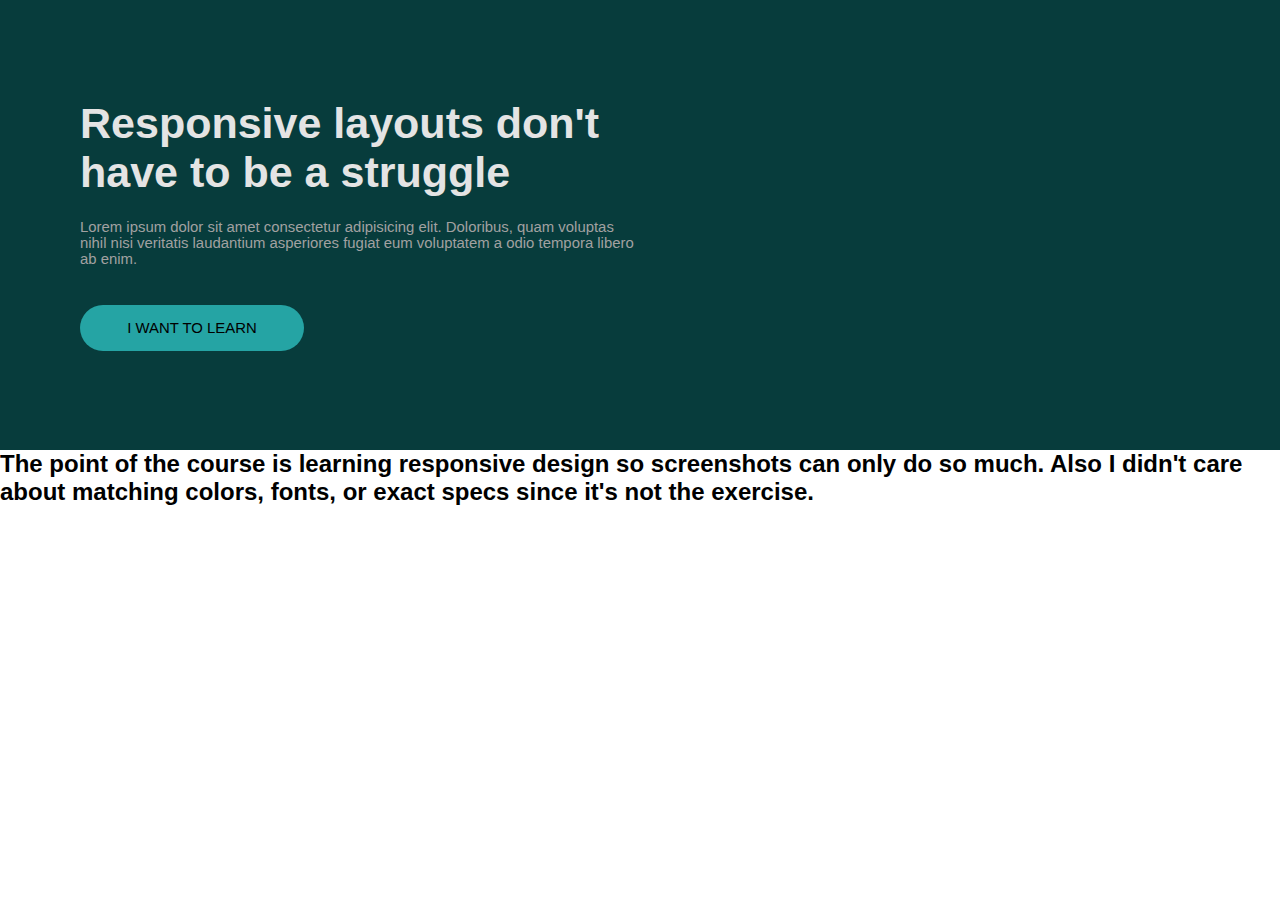
<file: challenge-3/index.html>
<!DOCTYPE html>
<html lang="en">
<head>
  <meta charset="UTF-8">
  <meta http-equiv="X-UA-Compatible" content="IE=edge">
  <meta name="viewport" content="width=device-width, initial-scale=1.0">
  <link rel="stylesheet" href="./styles.css">
  <title>Kevin Powell - Conquering Responsive Layouts challenge #3</title>
</head>
<body>
  <div class="title-container">
    <h1 class="title-header">Responsive layouts don't have to be a struggle</h1>
    <p class="title-text">Lorem ipsum dolor sit amet consectetur adipisicing elit. Doloribus, quam voluptas nihil nisi veritatis laudantium asperiores fugiat eum voluptatem a odio tempora libero ab enim.</p>
    <a href="#" class="title-link">I WANT TO LEARN</a>
  </div>
  <h2>The point of the course is learning responsive design so screenshots can only do so much. Also I didn't care about matching colors, fonts, or exact specs since it's not the exercise.</h2> 
</body>
</html>
</file>
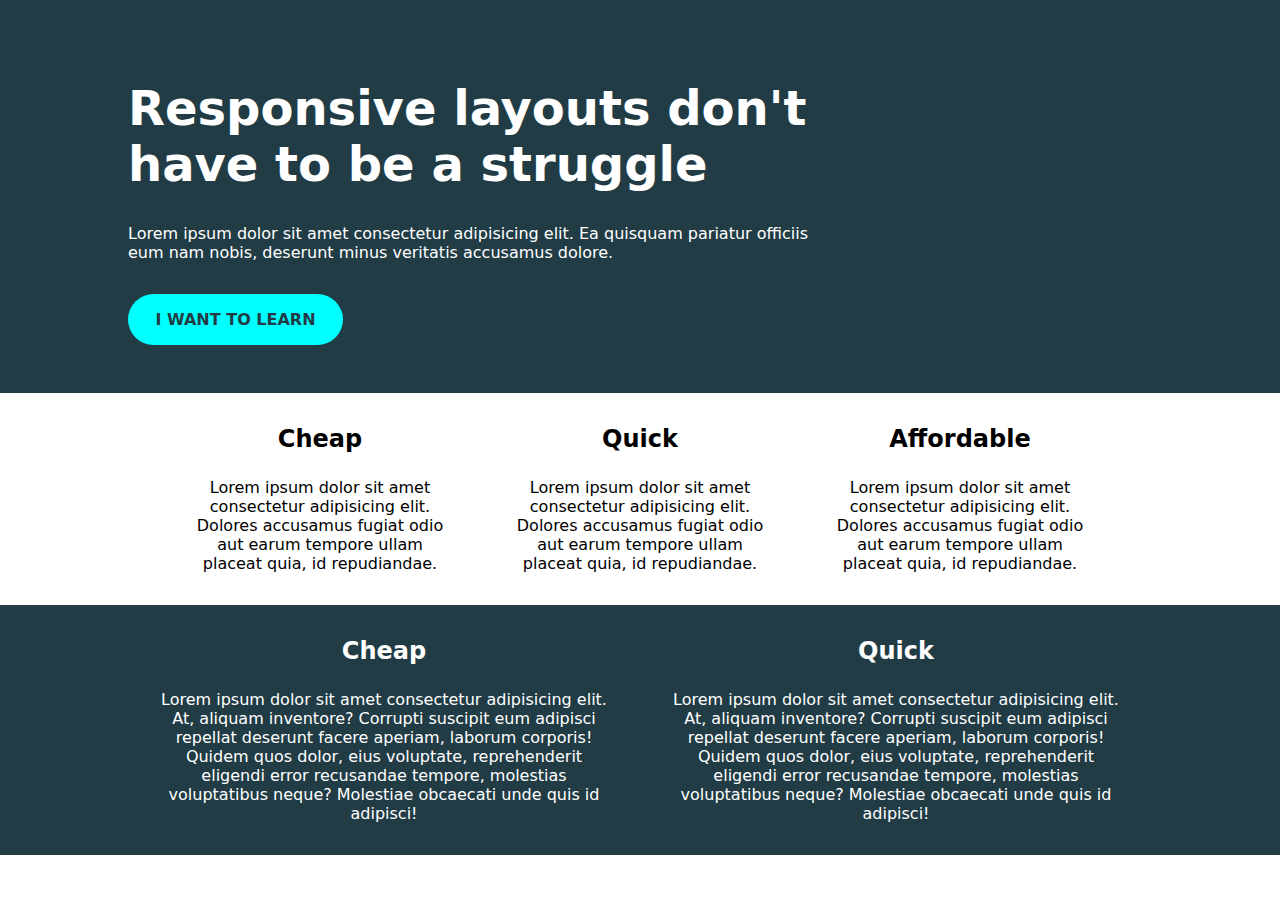
<file: challenge-4/index.html>
<!DOCTYPE html>
<html lang="en">
<head>
  <meta charset="UTF-8">
  <meta http-equiv="X-UA-Compatible" content="IE=edge">
  <meta name="viewport" content="width=device-width, initial-scale=1.0">
  <link rel="stylesheet" href="./styles.css">
  <title>Kevin Powell - Conquering Responsive Layouts - challenge #4</title>
</head>
<body>
  <!-- Hero Section -->
  <div class="hero">
    <div class="container">
      <div class="hero-text">
        <h1>Responsive layouts don't have to be a struggle</h1>
        <p>Lorem ipsum dolor sit amet consectetur adipisicing elit. Ea quisquam pariatur officiis eum nam nobis, deserunt minus veritatis accusamus dolore.</p>
        <a href="#" class="btn">I WANT TO LEARN</a>
      </div>
    </div>
  </div>
  <!-- 3 flex columns -->
  <div class="container">
    <div class="row">
      <div class="col">
        <h2>Cheap</h2>
        <p>Lorem ipsum dolor sit amet consectetur adipisicing elit. Dolores accusamus fugiat odio aut earum tempore ullam placeat quia, id repudiandae.</p>
      </div>
      <div class="col">
        <h2>Quick</h2>
        <p>Lorem ipsum dolor sit amet consectetur adipisicing elit. Dolores accusamus fugiat odio aut earum tempore ullam placeat quia, id repudiandae.</p>
      </div>
      <div class="col">
        <h2>Affordable</h2>
        <p>Lorem ipsum dolor sit amet consectetur adipisicing elit. Dolores accusamus fugiat odio aut earum tempore ullam placeat quia, id repudiandae.</p>
      </div>
    </div>
  </div>
  <!--2 flex columns -->
  <div class="flex-container">
    <div class="cards-container">
      <div class="card">
        <h2>Cheap</h2>
        <p>Lorem ipsum dolor sit amet consectetur adipisicing elit. At, aliquam inventore? Corrupti suscipit eum adipisci repellat deserunt facere aperiam, laborum corporis! Quidem quos dolor, eius voluptate, reprehenderit eligendi error recusandae tempore, molestias voluptatibus neque? Molestiae obcaecati unde quis id adipisci!</p>
      </div>
      <div class="card">
        <h2>Quick</h2>
        <p>Lorem ipsum dolor sit amet consectetur adipisicing elit. At, aliquam inventore? Corrupti suscipit eum adipisci repellat deserunt facere aperiam, laborum corporis! Quidem quos dolor, eius voluptate, reprehenderit eligendi error recusandae tempore, molestias voluptatibus neque? Molestiae obcaecati unde quis id adipisci!</p>
      </div>
    </div>    
  </div>
  
</body>
</html>
</file>
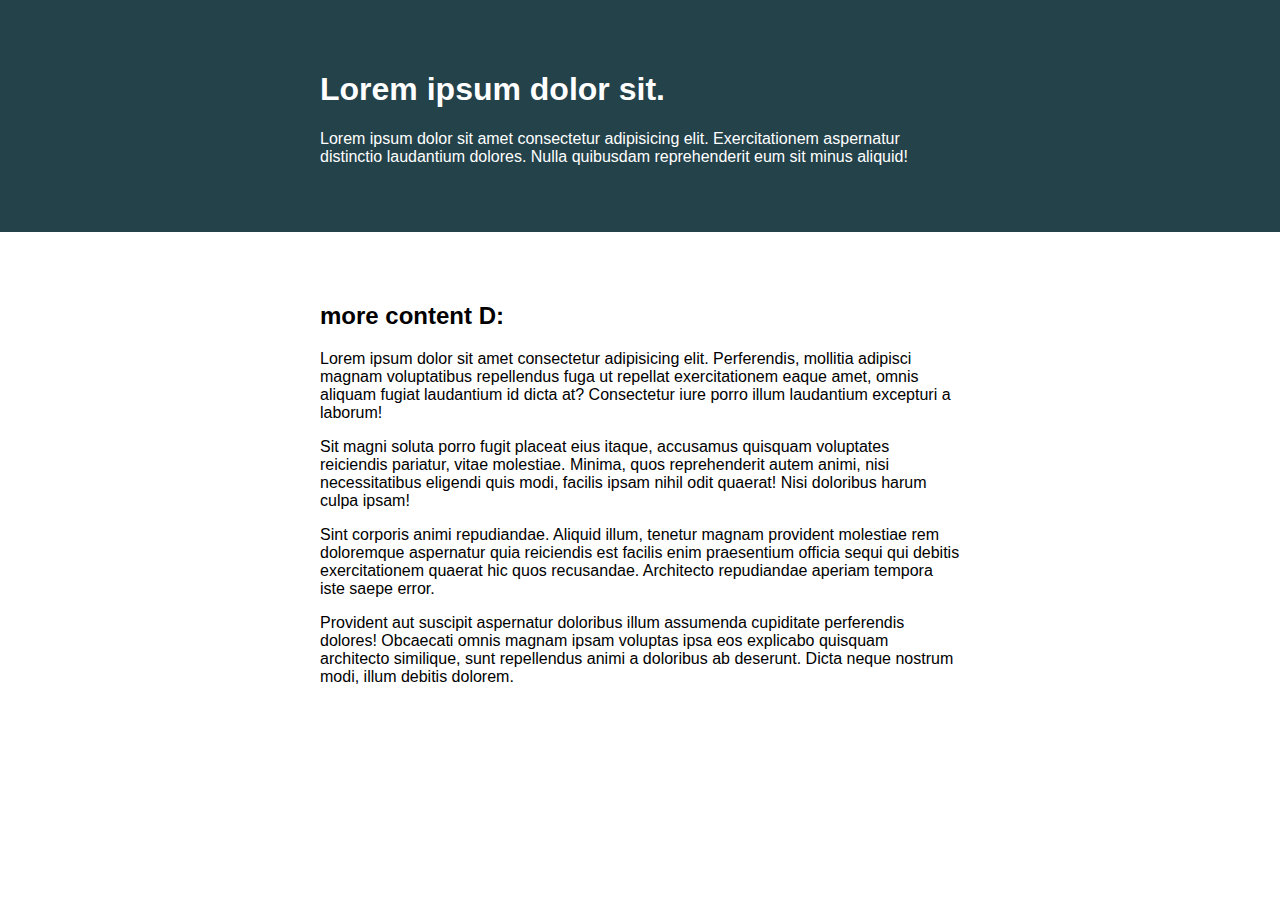
<file: challenge-2/challenge02/index.html>
<!DOCTYPE html>
<html lang="en">
<head> 
    <meta charset="UTF-8">
    <meta name="viewport" content="width=device-width, initial-scale=1.0">
    <title>Challenge 2</title>
 
    <link rel="stylesheet" href="style.css">
</head>
<body>

    <div class="container">
        <div class="intro-content">
            <h1>Lorem ipsum dolor sit.</h1>
            <p>Lorem ipsum dolor sit amet consectetur adipisicing elit. Exercitationem aspernatur distinctio laudantium dolores. Nulla quibusdam reprehenderit eum sit minus aliquid!</p>
        </div>
    </div>
    <div class="more-content-container">
        <h2>more content D:</h2>
        <p>Lorem ipsum dolor sit amet consectetur adipisicing elit. Perferendis, mollitia adipisci magnam voluptatibus repellendus fuga ut repellat exercitationem eaque amet, omnis aliquam fugiat laudantium id dicta at? Consectetur iure porro illum laudantium excepturi a laborum!</p>
        <p>Sit magni soluta porro fugit placeat eius itaque, accusamus quisquam voluptates reiciendis pariatur, vitae molestiae. Minima, quos reprehenderit autem animi, nisi necessitatibus eligendi quis modi, facilis ipsam nihil odit quaerat! Nisi doloribus harum culpa ipsam!</p>
        <p>Sint corporis animi repudiandae. Aliquid illum, tenetur magnam provident molestiae rem doloremque aspernatur quia reiciendis est facilis enim praesentium officia sequi qui debitis exercitationem quaerat hic quos recusandae. Architecto repudiandae aperiam tempora iste saepe error.</p>
        <p>Provident aut suscipit aspernatur doloribus illum assumenda cupiditate perferendis dolores! Obcaecati omnis magnam ipsam voluptas ipsa eos explicabo quisquam architecto similique, sunt repellendus animi a doloribus ab deserunt. Dicta neque nostrum modi, illum debitis dolorem.</p>
    </div>

</body>
</html>
</file>
<file: challenge-3/styles.css>
*,
*::after,
*::before {
  margin: 0;
  padding: 0;
  box-sizing: border-box;
  font-family: sans-serif;
}

a {
  text-decoration: none;
}

.title-container {
  width: 100%;
  height: 50vh;
  color: rgb(228, 228, 228);
  background-color: rgb(7, 60, 60);
  padding: 5rem;
  /*layout*/
  display: flex;
  flex-direction: column;
  justify-content: center;
  align-items: flex-start;
}

.title-header {
  width: 50%;
  margin-bottom: .5em;
  font-size: calc(3vmin + 1rem);
}
.title-text {
  width: 50%;
  margin-bottom: 3vw;
  font-size: calc(0.5vmin + .65rem);
  color: rgb(161, 161, 161);
}
.title-link {
  width: 20%;
  aspect-ratio: 5;
  padding: 15px;
  color:black;
  background-color: rgb(37, 164, 164);
  border-radius: 100vmax;
  font-size: calc(0.5vmin + .65rem);
  display: flex;
  align-items: center;
  justify-content: center;
  text-align: center;
}
</file>
<file: challenge-4/styles.css>
* {
  margin: 0;
  padding: 0;
  box-sizing: border-box;
  font-family: system-ui, -apple-system, BlinkMacSystemFont, 'Segoe UI', Roboto, Oxygen, Ubuntu, Cantarell, 'Open Sans', 'Helvetica Neue', sans-serif;
}

.hero {
  background-color: hsl(196, 36%, 20%);
  color: white;
  min-height: 300px;
}

.container {
  width: 80%;
  max-width: 1100px;
  margin: 0 auto;
}

.hero-text {
  max-width: 70%;
  display: flex;
  flex-direction: column;
  gap: 2rem;
}

.hero-text h1 {
  font-size: 3rem;
  padding-top: 5rem;
}

.hero-text a {
  color: hsl(196, 36%, 20%);
  background-color: aqua;
  font-size: clamp(.5rem, 1.25vw, 2rem);
  font-weight: 800;
  margin-bottom: 3rem;
  padding: clamp(.25rem, 1.75vw, 1rem);
  width: 30%;
  border-radius: 100vmax;
  text-align: center;
  text-decoration: none;
}

.row {
  display: flex;
  padding: 2rem;
}

.col {
  display: flex;
  flex-direction: column;
  align-items: center;
  gap: 25px;
  margin-inline: 2vw;
  text-align: center;
}

.flex-container {
  width: 100%;
  display: flex;
  align-items: center;
  justify-content: center;
  background-color: hsl(196deg 36% 20%);
}

.cards-container {
  width: 80%;
  max-width: 1100px;
  display: flex;
}

.card {
  display: flex;
  flex-direction: column;
  justify-content: center;
  align-items: center;
  gap: 25px;
  padding: 2rem;
  color: hsl(0deg 0% 100%);
  text-align: center;
}
</file>
<file: challenge-2/challenge02/style.css>
/* INSTRUCTIONS
 *
 * 1) Keep the text inside .intro-content
 *    in the same place, but have the background
 *    extend from one side of the viewport
 *    to the other, no matter how wide or narrow
 *    the browser is.
 *
 * 2) Limit the maximum width of the text in the
 *    bottom area.
 *
 * You may modify the HTML if needed
 * (you probably should for this challenge)
 *
 */

* {
  box-sizing: border-box;
}

body {
  margin: 0;
  font-family: sans-serif;
}

.container {
  width: 100%;
  margin: 0 auto;
  padding: 50px 0;
  
  background: #23424a;
  color: white;
  
  display: flex;
  align-items: center;
  justify-content: center;
}

.intro-content {
  width: 50%;
  max-width: 750px;
}

.more-content-container {
  width: 50%;
  max-width: 750px;
  margin: 0 auto;
  padding: 50px 0;
}
</file>
